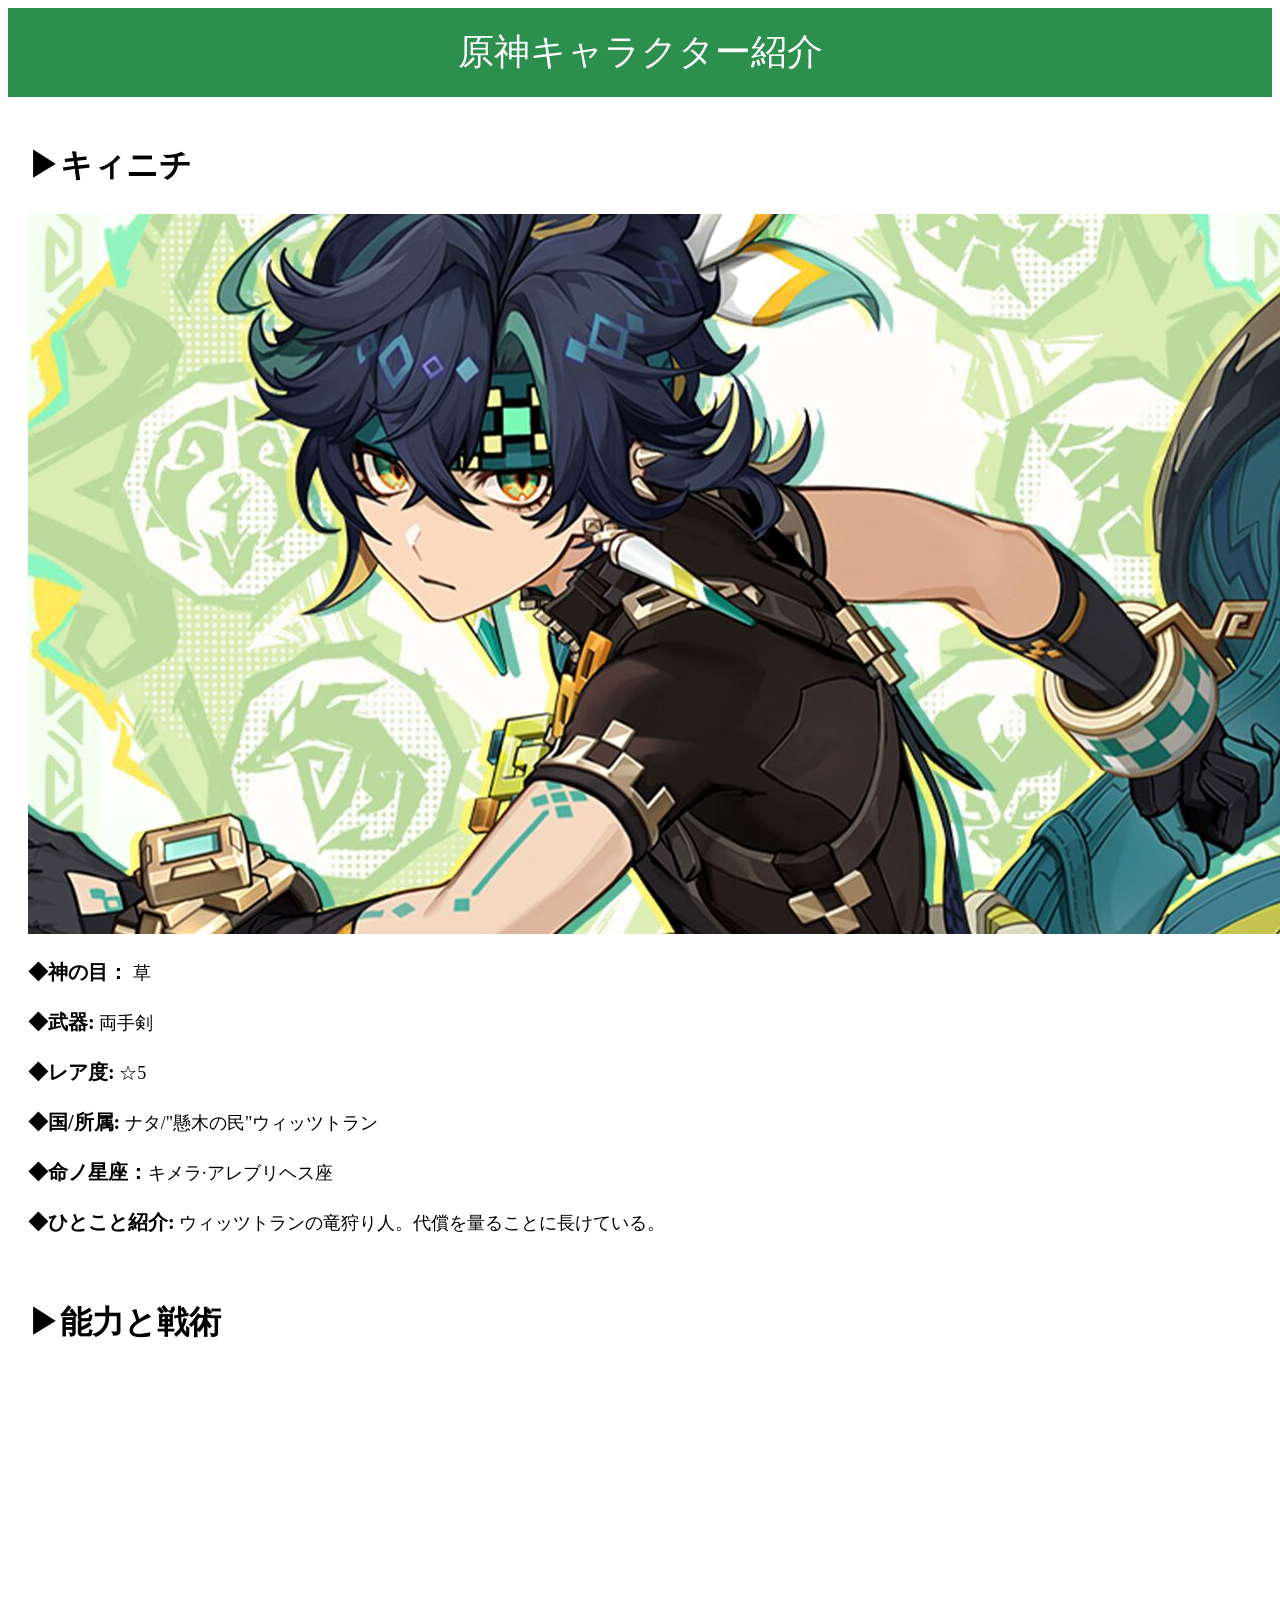
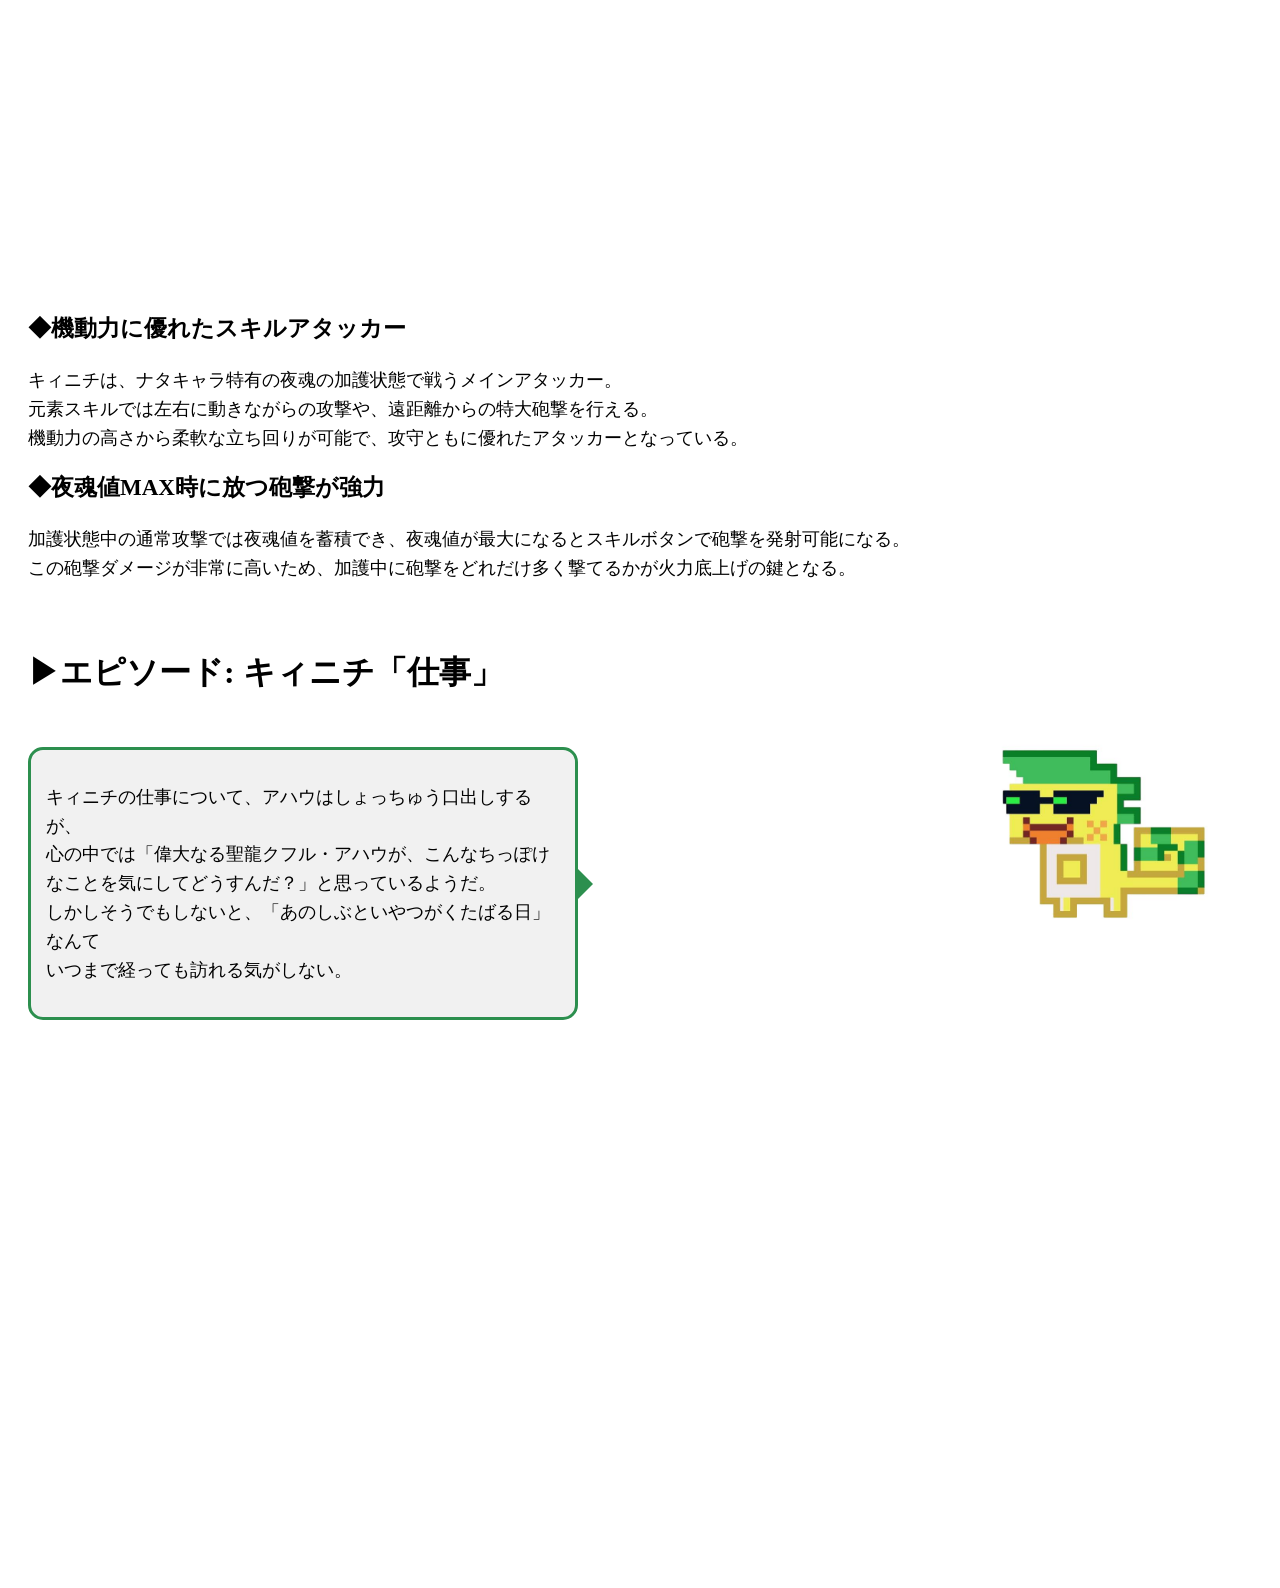
<file: index.html>
<!DOCTYPE html>
<html lang="ja">
<head>
    <meta charset="UTF-8">
    <meta name="viewport" content="width=device-width, initial-scale=1.0">
    <title>原神キャラクター紹介 - キィニチ</title>
    <link rel="stylesheet" href="styles.css">
</head>
<body>
    <!-- ヘッダー -->
    <header>
        原神キャラクター紹介
    </header>

    <!-- メインコンテンツ -->
    <main>
        <section class="character-info">
            <h1>▶キィニチ</h1>
            <div class="character-content">
                <div class="character-img">
                    <img src="image/キィニチ３.jpg" alt="キィニチの画像">
                </div>
                <div class="character-details">
                    <p><strong>◆神の目：</strong> 草</p>
                    <p><strong>◆武器:</strong> 両手剣</p>
                    <p><strong>◆レア度:</strong> ☆5</p>
                    <p><strong>◆国/所属:</strong> ナタ/"懸木の民"ウィッツトラン</p>
                    <p><strong>◆命ノ星座：</strong>キメラ·アレブリヘス座</p>
                    <p><strong>◆ひとこと紹介:</strong> ウィッツトランの竜狩り人。代償を量ることに長けている。</p>
                </div>
            </div>
        </section>

        <!-- アビリティセクション -->
        <section class="abilities">
            <br>
            <h2>▶能力と戦術</h2>
            <div class="content-container">
                <div class="video-content">
                    <iframe src="https://www.youtube.com/embed/6i9McfUPkFk"></iframe>
                </div>
                <div class="text-content">
                    <br>
                    <p><strong>◆機動力に優れたスキルアタッカー</strong></p>
                    <p>キィニチは、ナタキャラ特有の夜魂の加護状態で戦うメインアタッカー。<br>
                        元素スキルでは左右に動きながらの攻撃や、遠距離からの特大砲撃を行える。<br>
                        機動力の高さから柔軟な立ち回りが可能で、攻守ともに優れたアタッカーとなっている。</p>
                    <p><strong>◆夜魂値MAX時に放つ砲撃が強力</strong></p>
                    <p>加護状態中の通常攻撃では夜魂値を蓄積でき、夜魂値が最大になるとスキルボタンで砲撃を発射可能になる。<br>
                        この砲撃ダメージが非常に高いため、加護中に砲撃をどれだけ多く撃てるかが火力底上げの鍵となる。</p>
                </div>
            </div>
        </section>

        <!-- エピソードセクション -->
        <section class="episode scroll-section">
            <br>
            <h3>▶エピソード: キィニチ「仕事」</h3>
            <div class="episode-content">
                <div class="episode-text">
                    <!-- 吹き出しの部分 -->
                    <div class="speech-bubble">
                        <p>キィニチの仕事について、アハウはしょっちゅう口出しするが、<br>心の中では「偉大なる聖龍クフル・アハウが、こんなちっぽけなことを気にしてどうすんだ？」と思っているようだ。<br>しかしそうでもしないと、「あのしぶといやつがくたばる日」なんて<br>いつまで経っても訪れる気がしない。</p>
                    </div>
                </div>
                <div class="episode-image">
                    <img src="image/アハウ.jpg" alt="アハウの画像" id="ahau-image">
                </div>
            </div>

            <div class="video-content">
                <br>
                <iframe src="https://www.youtube.com/embed/1gDiWXwDPJc" frameborder="0" allow="accelerometer; autoplay; encrypted-media; gyroscope; picture-in-picture" allowfullscreen></iframe>
            </div>
        </section>
    </main>

    <!-- フッター -->
    <footer>
        <br>
    </footer>

    <script src="script.js"></script>
</body>
</html>
</file>
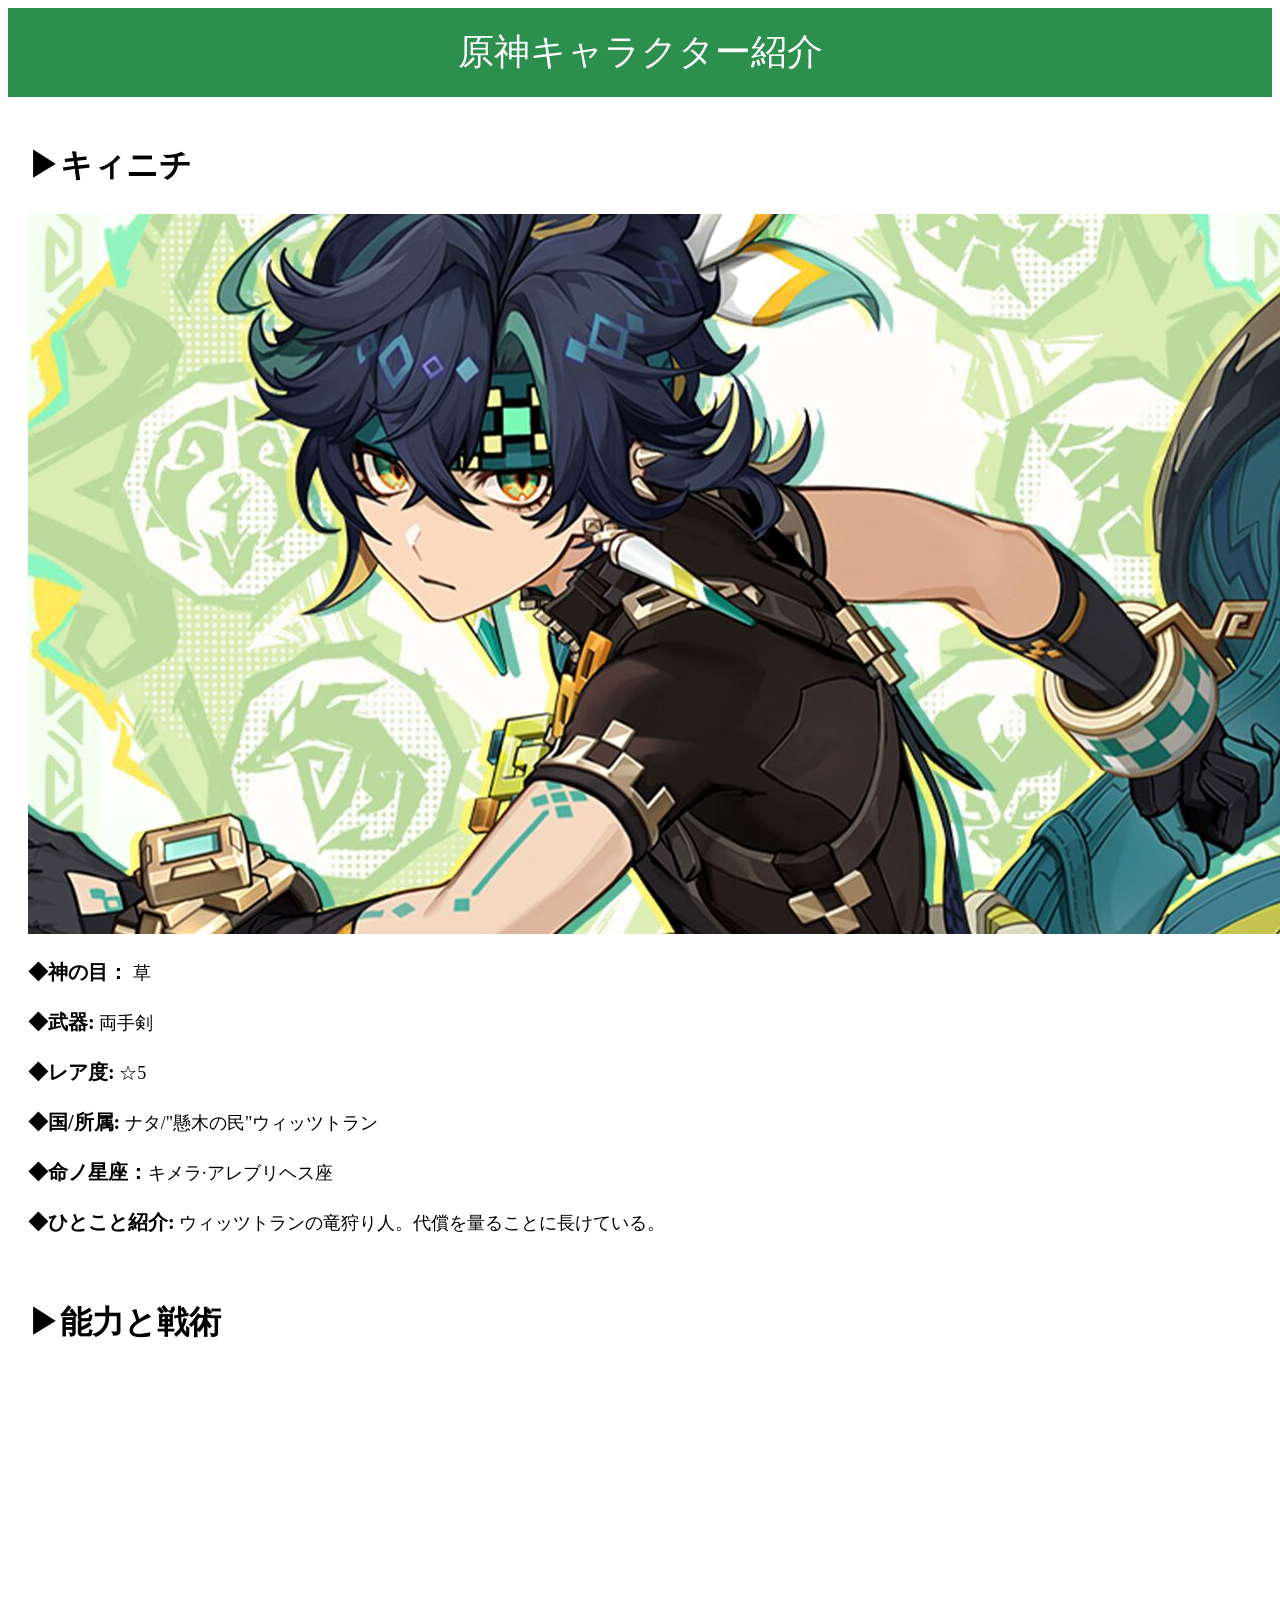
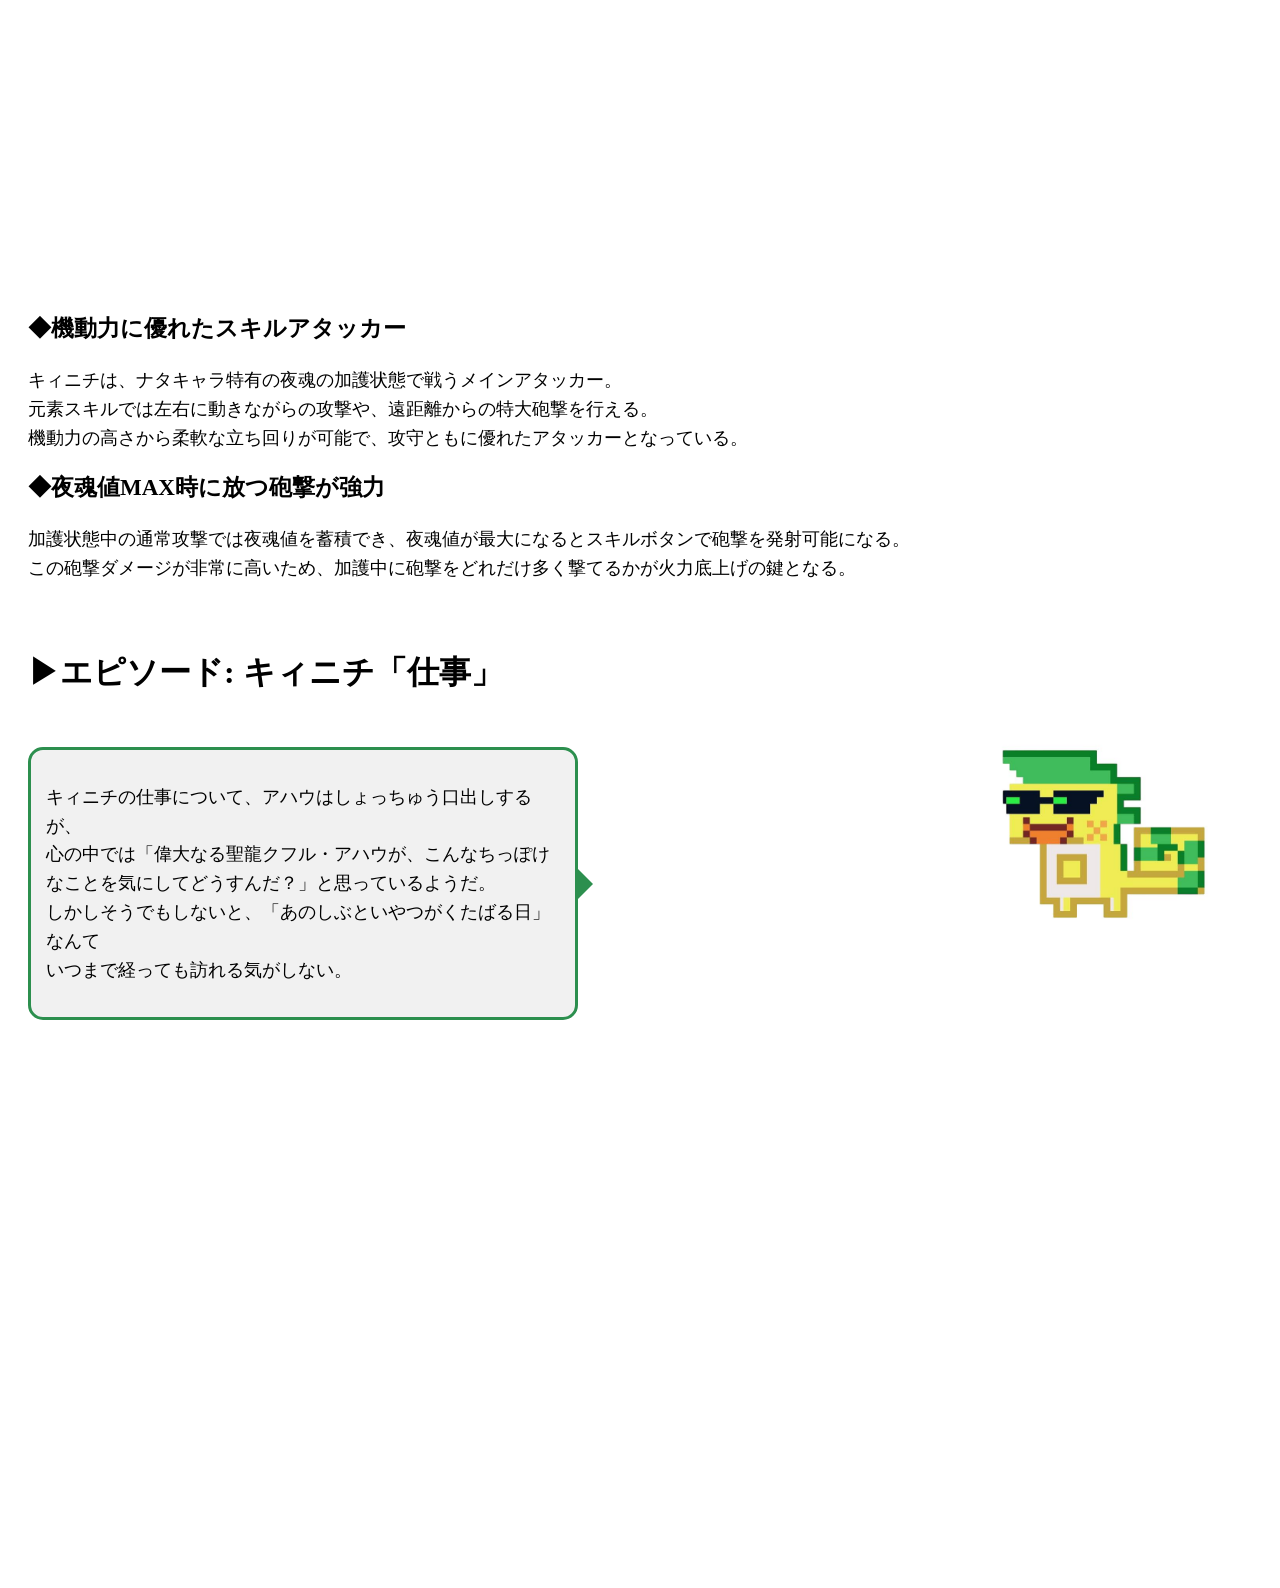
<file: 原神.html>
<!DOCTYPE html>
<html lang="ja">
<head>
    <meta charset="UTF-8">
    <meta name="viewport" content="width=device-width, initial-scale=1.0">
    <title>原神キャラクター紹介 - キィニチ</title>
    <link rel="stylesheet" href="styles.css">
</head>
<body>
    <!-- ヘッダー -->
    <header>
        原神キャラクター紹介
    </header>

    <!-- メインコンテンツ -->
    <main>
        <section class="character-info">
            <h1>▶キィニチ</h1>
            <div class="character-content">
                <div class="character-img">
                    <img src="image/キィニチ３.jpg" alt="キィニチの画像">
                </div>
                <div class="character-details">
                    <p><strong>◆神の目：</strong> 草</p>
                    <p><strong>◆武器:</strong> 両手剣</p>
                    <p><strong>◆レア度:</strong> ☆5</p>
                    <p><strong>◆国/所属:</strong> ナタ/"懸木の民"ウィッツトラン</p>
                    <p><strong>◆命ノ星座：</strong>キメラ·アレブリヘス座</p>
                    <p><strong>◆ひとこと紹介:</strong> ウィッツトランの竜狩り人。代償を量ることに長けている。</p>
                </div>
            </div>
        </section>

        <!-- アビリティセクション -->
        <section class="abilities">
            <br>
            <h2>▶能力と戦術</h2>
            <div class="content-container">
                <div class="video-content">
                    <iframe src="https://www.youtube.com/embed/6i9McfUPkFk"></iframe>
                </div>
                <div class="text-content">
                    <br>
                    <p><strong>◆機動力に優れたスキルアタッカー</strong></p>
                    <p>キィニチは、ナタキャラ特有の夜魂の加護状態で戦うメインアタッカー。<br>
                        元素スキルでは左右に動きながらの攻撃や、遠距離からの特大砲撃を行える。<br>
                        機動力の高さから柔軟な立ち回りが可能で、攻守ともに優れたアタッカーとなっている。</p>
                    <p><strong>◆夜魂値MAX時に放つ砲撃が強力</strong></p>
                    <p>加護状態中の通常攻撃では夜魂値を蓄積でき、夜魂値が最大になるとスキルボタンで砲撃を発射可能になる。<br>
                        この砲撃ダメージが非常に高いため、加護中に砲撃をどれだけ多く撃てるかが火力底上げの鍵となる。</p>
                </div>
            </div>
        </section>

        <!-- エピソードセクション -->
        <section class="episode scroll-section">
            <br>
            <h3>▶エピソード: キィニチ「仕事」</h3>
            <div class="episode-content">
                <div class="episode-text">
                    <!-- 吹き出しの部分 -->
                    <div class="speech-bubble">
                        <p>キィニチの仕事について、アハウはしょっちゅう口出しするが、<br>心の中では「偉大なる聖龍クフル・アハウが、こんなちっぽけなことを気にしてどうすんだ？」と思っているようだ。<br>しかしそうでもしないと、「あのしぶといやつがくたばる日」なんて<br>いつまで経っても訪れる気がしない。</p>
                    </div>
                </div>
                <div class="episode-image">
                    <img src="image/アハウ.jpg" alt="アハウの画像" id="ahau-image">
                </div>
            </div>

            <div class="video-content">
                <br>
                <iframe src="https://www.youtube.com/embed/1gDiWXwDPJc" frameborder="0" allow="accelerometer; autoplay; encrypted-media; gyroscope; picture-in-picture" allowfullscreen></iframe>
            </div>
        </section>
    </main>

    <!-- フッター -->
    <footer>
        <br>
    </footer>

    <script src="script.js"></script>
</body>
</html>
</file>
<file: styles.css>
/* ヘッダーのスタイル */
header {
    background-color: #2C8F4E; /* キィニチっぽい緑色 */
    padding: 20px;
    text-align: center;
    color: white;
    font-size: 31px;  /* 少し文字を大きく変更 */
}

/* text-content 内の p タグの文字サイズを少し大きくする */
.text-content p {
    font-size: 18px; /* 元々のサイズが16pxの場合、少し大きく */
    line-height: 1.6; /* 行間を適度に広げることで可読性を向上 */
}

/* header タグの文字サイズを少し大きくする */
header {
    font-size: 36px; /* 元々のサイズが31pxの場合、少し大きく */
}

/* メインコンテンツ */
main {
    padding: 20px;
}

/* キャラクター情報セクションのh1タグ */
.character-info h1 {
    font-size: 32px;  /* 文字サイズを大きく */
}

.character-details p strong {
    font-size: 20px; /* h3と同じ大きさに設定 */
}

.character-details p {
    font-size: 18px; /* 元々のサイズが16pxの場合、少し大きく */
    line-height: 1.6; /* 行間を適度に広げることで可読性を向上 */
}

/* 能力と戦術セクションのh2タグ */
.abilities h2 {
    font-size: 32px;  /* h1と同じ大きさに設定 */
}

.text-content p strong {
    font-size: 23px; /* 少し大きくする */
}

/* text-content 内の p タグの文字サイズを少し大きくする */
.text-content p {
    font-size: 18px; /* 元々のサイズが16pxの場合、少し大きく */
    line-height: 1.6; /* 行間を適度に広げることで可読性を向上 */
}

/* エピソードセクションのh3タグ */
.episode h3 {
    font-size: 32px;  /* h1と同じ大きさに設定 */
}

/* エピソードセクション */
.episode-content {
    display: flex;
    gap: 20px;
}

.episode-text {
    max-width: 60%;
}

.speech-bubble p {
    font-size: 18px; /* 元々のサイズが16pxの場合、少し大きく */
    line-height: 1.6; /* 行間を適度に広げることで可読性を向上 */
}

.episode-image {
    flex-shrink: 0;
    max-width: 35%;
}

.episode-image img {
    width: 50%;  /* 画像の幅を80%に縮小 */
    height: auto;
    border-radius: 8px;
}

/* 吹き出しのスタイル */
.speech-bubble {
    position: relative;
    background-color: #f1f1f1;
    padding: 15px;
    border-radius: 15px;
    font-size: 16px;
    max-width: 70%;
    margin-top: 20px;
    line-height: 1.5;
    border: 3px solid #2C8F4E;  /* ヘッダーと同じ緑色で枠線を追加 */
}

.speech-bubble:after {
    content: "";
    position: absolute;
    top: 50%;
    left: 100%;
    width: 0;
    height: 0;
    border-top: 18px solid transparent;   /* 三角形の上辺を少し大きく */
    border-bottom: 18px solid transparent;  /* 三角形の下辺を少し大きく */
    border-left: 18px solid #2C8F4E;    /* 三角形の縁をヘッダーと同じ緑色に変更 */
    transform: translateY(-50%);
}

/* 動画のスタイル */
.video-content iframe {
    width: 100%;
    height: 500px; /* 高さを500pxに指定 */
    max-width: 100%; /* 親要素に合わせてサイズ調整 */
    border: none; /* 枠線なし */
}

/* スクロールアニメーションのスタイル */
.fade-in {
    opacity: 0;
    transition: opacity 1s ease-in-out;
}

.fade-in.visible {
    opacity: 1;
}

/* アハウの画像のアニメーション */
#ahau-image {
    transition: transform 0.5s ease-in-out;
}

#ahau-image:hover {
    transform: scale(1.1);
}
</file>
